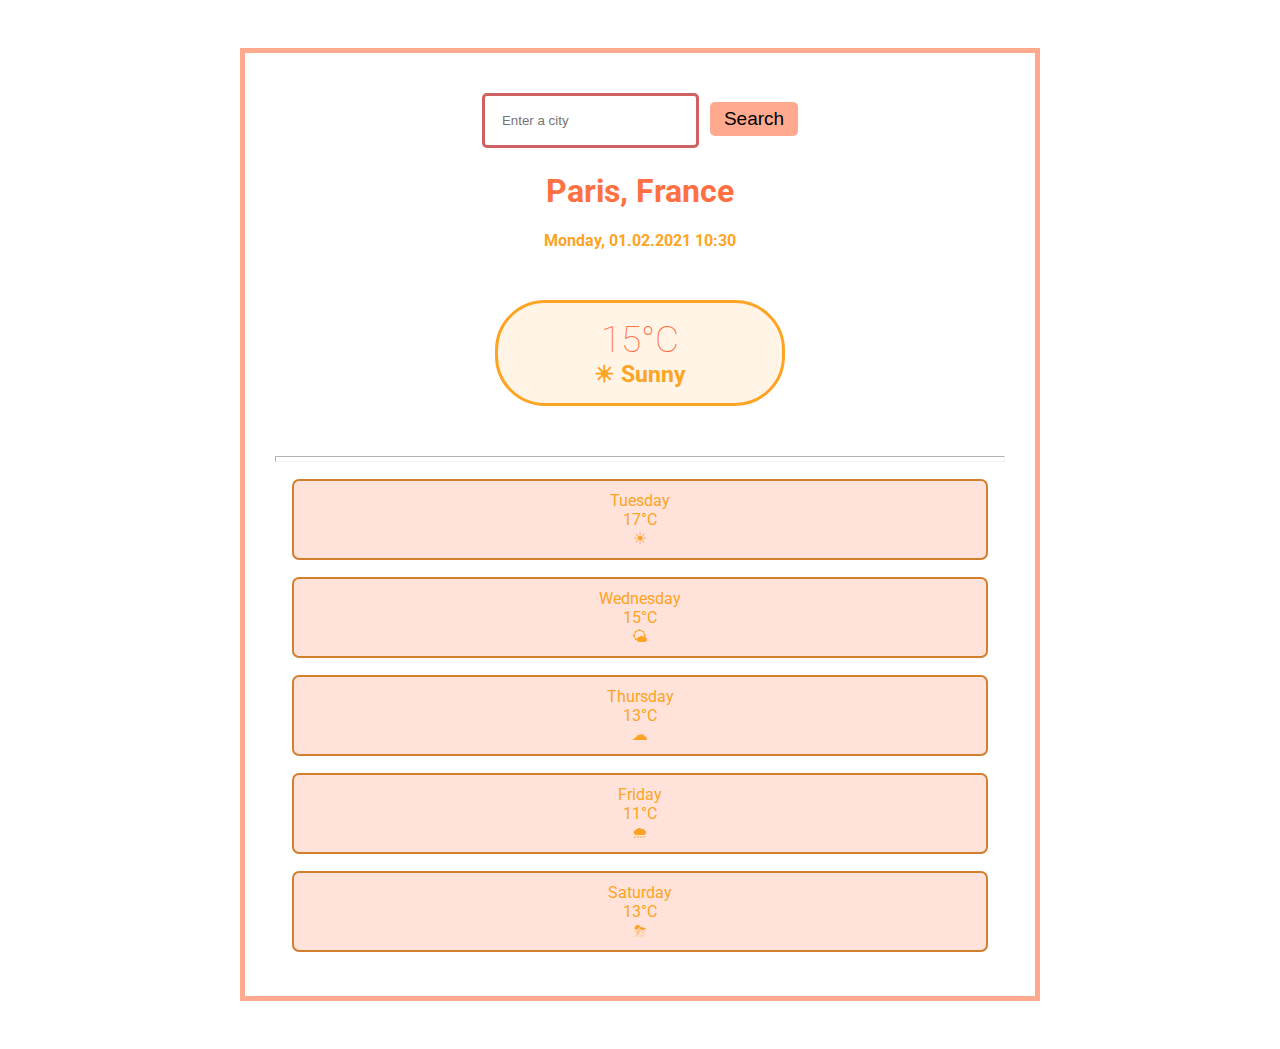
<file: weatherApp/index.html>
<!DOCTYPE html>
<html lang="en">
  <head>
    <meta charset="UTF-8" />
    <meta http-equiv="X-UA-Compatible" content="IE=edge" />
    <meta name="viewport" content="width=device-width, initial-scale=1.0" />
    <title>Weather App</title>
    <link
      href="https://cdn.jsdelivr.net/npm/bootstrap@5.1.3/dist/css/bootstrap.min.css"
      rel="stylesheet"
      integrity="sha384-1BmE4kWBq78iYhFldvKuhfTAU6auU8tT94WrHftjDbrCEXSU1oBoqyl2QvZ6jIW3"
      crossorigin="anonymous"
    />
    <link rel="preconnect" href="https://fonts.googleapis.com" />
    <link rel="preconnect" href="https://fonts.gstatic.com" crossorigin />
    <link
      href="https://fonts.googleapis.com/css2?family=Roboto&display=swap"
      rel="stylesheet"
    />
    <link rel="stylesheet" href="src/style.css" />
  </head>
  <body>
    <div class="container">
      <div class="card">
        <div class="card-body">
          <form class="search">
            <input type="text" placeholder="Enter a city" class="city" />
            <input type="button" value="Search" class="button" />
          </form>
          <h1>Paris, France</h1>
          <h4>Monday, 01.02.2021 10:30</h4>
          <h2>
            <div class="temp">15°C</div>
            ☀ Sunny
          </h2>
          <hr size="6" />
          <div class="row">
            <div class="col">Tuesday <br />17°C <br />☀</div>
            <div class="col">
              Wednesday <br />15°C <br />
              🌤
            </div>
            <div class="col">Thursday <br />13°C <br />☁</div>
            <div class="col">Friday <br />11°C <br />🌧</div>
            <div class="col">Saturday <br />13°C <br />⛈</div>
          </div>
        </div>
      </div>
    </div>
  </body>
</html>
</file>
<file: weatherApp/src/style.css>
h1 {
  margin-top: 24px;
  color: #ff7043;
}

h2 {
  font-size: 23px;
  padding-right: 10px;
  padding-left: 10px;
  padding-top: 15px;
  padding-bottom: 15px;
  border: 3px solid #fda425;
  border-radius: 50px;
  background-color: #fff4e5;
  margin-left: 220px;
  margin-right: 220px;
  margin-bottom: 50px;
  color: #fda425;
}

h4 {
  margin-bottom: 50px;
  color: #fda425;
}

hr {
  color: rgb(206, 98, 98);
  opacity: 0.75;
}

.city {
  padding: 17px;
  margin-right: 7px;
  border: 3px solid rgb(206, 98, 98);

  border-radius: 5px;

  border-image: none;
}

.button {
  font-size: 19px;
  padding-left: 14px;
  padding-right: 14px;
  padding-top: 6px;
  padding-bottom: 6px;
  background-color: #ffa98e;
  border-color: #ffa98e;
  border-style: hidden;
  border-radius: 5px;
}
.container {
  max-width: 800px;
  margin: 0 auto;
  padding: 40px;
  text-align: center;
  font-family: "Roboto", sans-serif;
}

.card-body {
  padding: 30px;
  padding-top: 40px;
  padding-bottom: 27px;
  border: 5px solid #ffa98e;
}

.col {
  padding: 10px;
  border: 2px solid rgb(212, 127, 48);
  margin: 17px;
  border-radius: 7px;
  color: #fda425;
  background-color: #ffe2d9;
}

.search {
  margin-top: 10 px;
}

.temp {
  color: #ff7043;
  font-size: 37px;
  font-weight: 100;
}
</file>
